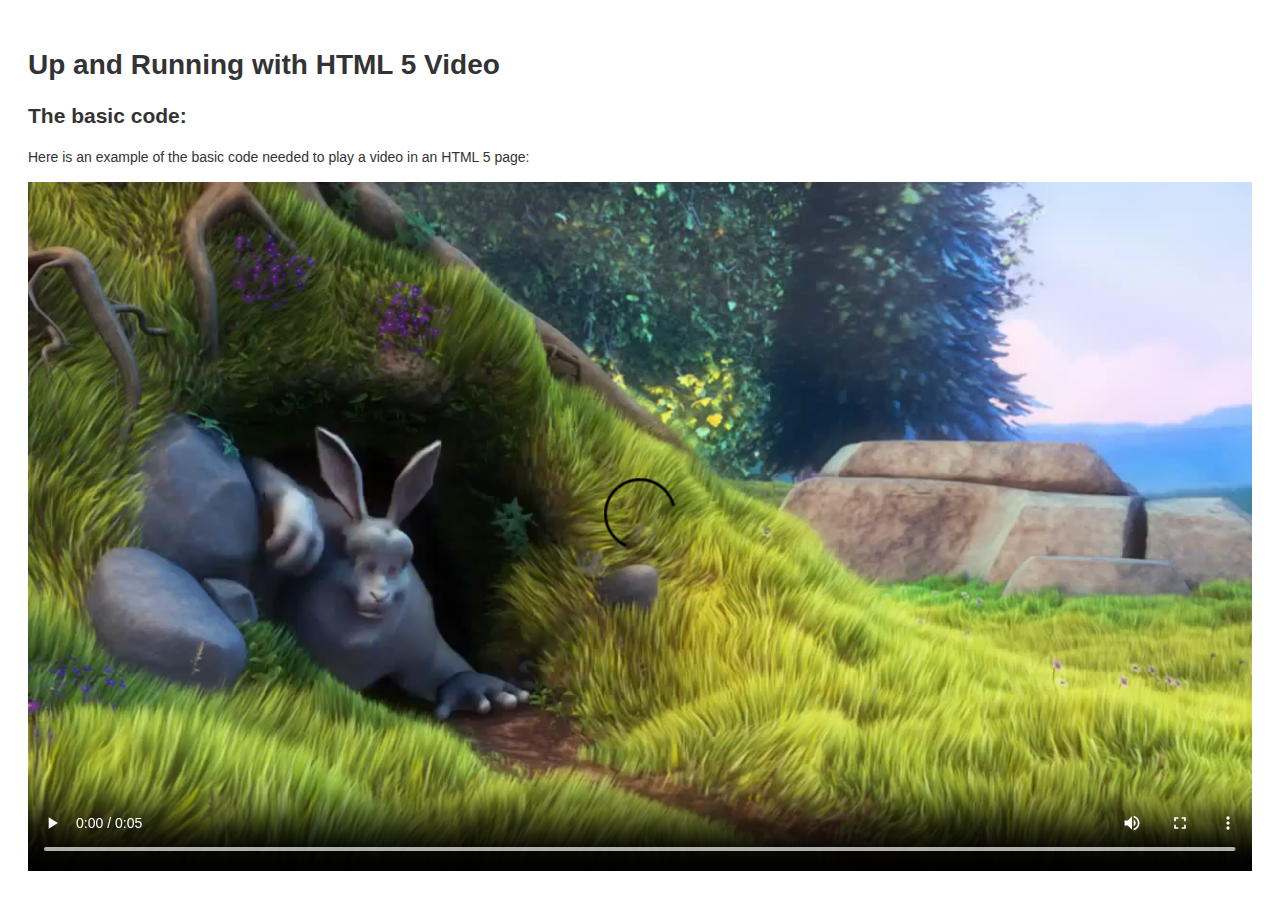
<file: index.html>
<!doctype html>
<html>
  <head>
    <meta charset="UTF-8">
    <title>Playing</title>
    <link rel="stylesheet" href="style.css">
  </head>
  <body>
    <div class=".container">
      <h1>Up and Running with HTML 5 Video </h1>
      <h2>The basic code:</h2>
      <p>Here is an example of the basic code needed to play a video in an HTML 5 page:</p>

      <!-- Insert video code here -->
      <video width = “1280” height= “720” controls>
        <source src ="video/SampleVideo_1280x720_1mb.mp4" type ="video/mp4">
        Your browser doesn’t support HTML 5 video.
      </video>
    </div>
  </body>
</html>
</file>
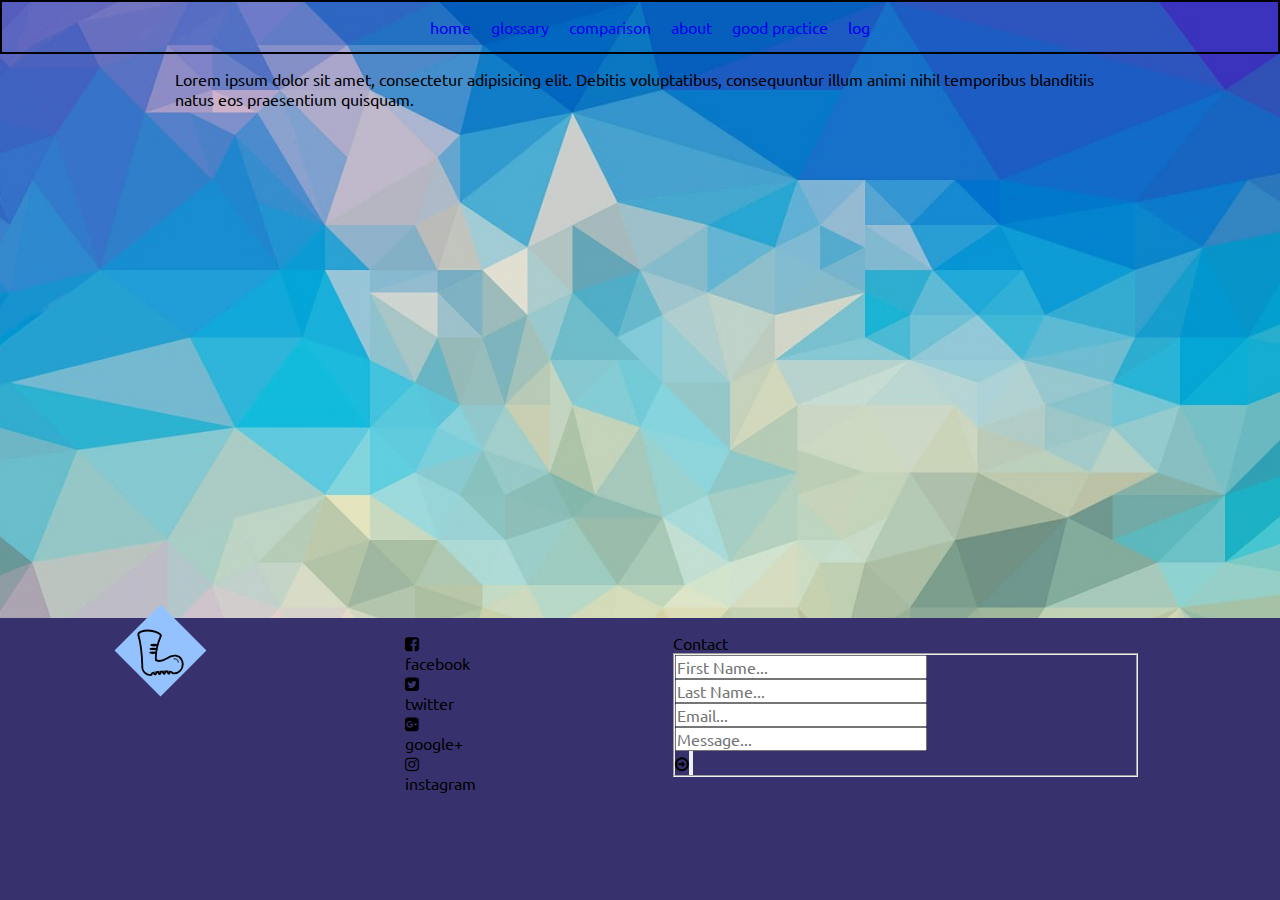
<file: htdocs/index.html>
<!DOCTYPE html>
<html>
  <head>
    <meta charset="utf-8">
    <meta lang="en">
    <title>New layout</title>
    <!-- Stylesheet -->
    <link rel="stylesheet" href="css/main.css">
    <!-- FONTS -->
    <link href="https://fonts.googleapis.com/css?family=Ubuntu" rel="stylesheet">
    <!-- ICONS -->
    <link rel="stylesheet" href="https://maxcdn.bootstrapcdn.com/font-awesome/4.7.0/css/font-awesome.min.css">

  </head>
  <body>
    <div class="home">
      <header>
        <div class="container">
          <nav>
            <ul class="navigation">
              <li class="hamburger"></li>
              <li class=""><a href="#">home</a></li>
              <li class=""><a href="#">glossary</a></li>
              <li class=""><a href="#">comparison</a></li>
              <li class=""><a href="#">about</a></li>
              <li class=""><a href="#">good practice</a></li>
              <li class=""><a href="#">log</a></li>
            </ul>
          </nav>
        </div>
      </header>

      <section class="main-content">
        <div class="container">
          <span class="logo"></span>
          <p>Lorem ipsum dolor sit amet, consectetur adipisicing elit.
          Debitis voluptatibus, consequuntur illum animi nihil temporibus
          blanditiis natus eos praesentium quisquam.</p>
        </div>
      </section>

      <footer>
        <div class="boot"><img src="images/icons/boot.svg" alt=""></div>
        <div class="container">
          <section class="social">
            <ul>
              <li class="facebook"><i class="fa fa-facebook-square" aria-hidden="true"></i><p>facebook</p></li>
              <li class="twitter"><i class="fa fa-twitter-square" aria-hidden="true"></i><p>twitter</p></li>
              <li class="google"><i class="fa fa-google-plus-square" aria-hidden="true"></i><p>google+</p></li>
              <li class="instagram"><i class="fa fa-instagram" aria-hidden="true"></i><p>instagram</p></li>
            </ul>
          </section>
          <section class="contact">
            <form action="" method="post">
              <legend><p>Contact</p></legend>
              <fieldset>
                <input type="text" name="fname" placeholder="First Name..." autocomplete="given-name" id="fname">
                <input type="text" name="lname" placeholder="Last Name..." autocomplete="family-name" id="lname">
                <input type="email" name="email" placeholder="Email..." autocomplete="email" id="email">
                <input type="text" name="message" placeholder="Message..." id="message">
                <div class="submit-button"><i class="fa fa-arrow-circle-o-right" aria-hidden="true"><input type="submit" name="submit" value=""></i></div>
              </fieldset>
            </form>
          </section>
        </div>
      </footer>
    </div>
  </body>
</html>
</file>
<file: style.css>
html {
  background-color: #eeeeee;
}

body {
  margin: 0 auto;
  padding: 2em;
  max-width: 100%;
  font-family: "Helvetica", Arial, sans-serif;
  font-size: 14px;
  line-height: 1.5em;
  color: #333333;
  background-color: #ffffff;
  -webkit-box-shadow: 0 0 12px rgba(0, 0, 0, 0.4);
  -moz-box-shadow: 0 0 12px rgba(0, 0, 0, 0.4);
  box-shadow: 0 0 12px rgba(0, 0, 0, 0.4);
}

h1, h2, h3, h4, h5, h6 {
  line-height: 1.3em;
}
.container{
  height: auto;
  min-height: 100%;
  width: 90%;
  margin: 0 auto;
}

video { 
  width:100%;
  max-width:100%;
  height:auto;
}
</file>
<file: htdocs/css/main.css>
* {
  margin: 0;
  padding: 0;
  box-sizing: border-box;
  font-family: 'Ubuntu', sans-serif;
  font-size: 1em;
  list-style: none;
  text-decoration: none;
}

body {
  width: 100vw;
  height: 100vh;
  background-image: url("../images/background/geometry.jpg");
  background-position: center;
  background-repeat: no-repeat;
  background-size: cover;
}

.home {
  height: 100vh;
  width: 100vw;
  display: flex;
  flex-direction: column;
  overflow: hidden;
}

header, section, footer {
  display: flex;
  justify-content: center;
}

header .container, section .container, footer .container {
  max-width: 960px;
  padding: 15px;
}

header {
  border: 2px solid black;
  display: flex;
  height: 6%;
  align-items: center;
}

.navigation {
  display: flex;
  flex-direction: row;
}
.navigation li {
  margin: 10px;
}

section {
  flex: 2;
}

footer {
  flex: 1;
  background-color: #37326e;
}
footer .boot {
  width: 65px;
  height: 65px;
  padding: 10px;
  background-color: #94c2ff;
  transform: rotateZ(45deg);
}
.boot img {
  transform: rotateZ(-45deg);
}
footer .container {
  display: flex;
  flex-direction: row;
}
</file>
